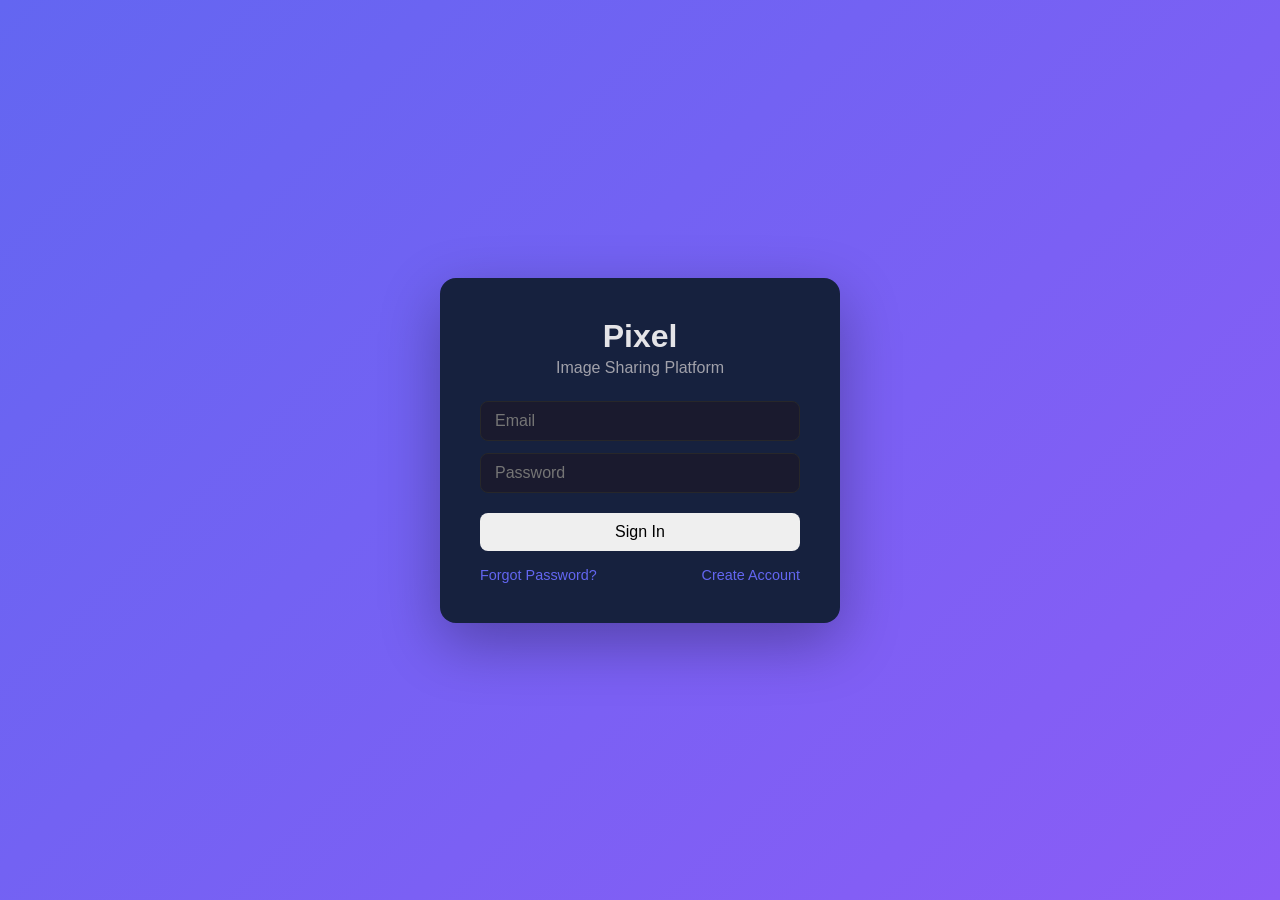
<file: src/frontend/ui/index.html>
<!DOCTYPE html>
<html lang="en" data-theme="dark">
<head>
<meta charset="UTF-8">
<meta name="viewport" content="width=device-width, initial-scale=1.0">
<title>Pixel - Image Sharing</title>
<link rel="stylesheet" href="style.css">
</head>
<body>

<div id="loadingOverlay" class="loading-overlay" style="display:none">
  <div class="spinner"></div>
</div>

<div id="app">

<div id="authPages" style="display:none">
  <div id="loginPage" class="auth-page">
    <div class="auth-card">
      <h1>Pixel</h1>
      <p class="auth-subtitle">Image Sharing Platform</p>
      <div id="loginError" class="auth-error" style="display:none"></div>
      <input type="email" id="loginEmail" placeholder="Email" autocomplete="email">
      <input type="password" id="loginPassword" placeholder="Password" autocomplete="current-password">
      <button onclick="login()">Sign In</button>
      <div class="auth-links">
        <a href="#" onclick="showPage('forgotPassword')">Forgot Password?</a>
        <a href="#" onclick="showPage('signup')">Create Account</a>
      </div>
    </div>
  </div>

  <div id="signupPage" class="auth-page" style="display:none">
    <div class="auth-card">
      <h1>Create Account</h1>
      <div id="signupError" class="auth-error" style="display:none"></div>
      <input type="email" id="signupEmail" placeholder="Email" autocomplete="email">
      <input type="password" id="signupPassword" placeholder="Password" autocomplete="new-password">
      <input type="password" id="signupConfirm" placeholder="Confirm Password">
      <button onclick="signup()">Sign Up</button>
      <div class="auth-links"><a href="#" onclick="showPage('login')">Back to Sign In</a></div>
    </div>
  </div>

  <div id="verifyPage" class="auth-page" style="display:none">
    <div class="auth-card">
      <h1>Verify Email</h1>
      <div id="verifyError" class="auth-error" style="display:none"></div>
      <p id="verifyEmailDisplay"></p>
      <input type="text" id="verifyCode" placeholder="Verification Code">
      <button onclick="verify()">Verify</button>
      <div class="auth-links"><a href="#" onclick="showPage('login')">Back to Sign In</a></div>
    </div>
  </div>

  <div id="forgotPasswordPage" class="auth-page" style="display:none">
    <div class="auth-card">
      <h1>Forgot Password</h1>
      <div id="forgotError" class="auth-error" style="display:none"></div>
      <input type="email" id="forgotEmail" placeholder="Email">
      <button onclick="forgotPassword()">Send Code</button>
      <div class="auth-links"><a href="#" onclick="showPage('login')">Back to Sign In</a></div>
    </div>
  </div>

  <div id="resetPasswordPage" class="auth-page" style="display:none">
    <div class="auth-card">
      <h1>Reset Password</h1>
      <div id="resetError" class="auth-error" style="display:none"></div>
      <input type="email" id="resetEmail" placeholder="Email" readonly>
      <input type="text" id="resetCode" placeholder="Verification Code">
      <input type="password" id="resetPassword" placeholder="New Password">
      <button onclick="resetPassword()">Reset</button>
      <div class="auth-links"><a href="#" onclick="showPage('login')">Back to Sign In</a></div>
    </div>
  </div>
</div>

<div id="mainApp" style="display:none">
  <nav id="navBar">
    <div class="nav-left">
      <span class="nav-brand">Pixel</span>
      <div class="nav-search">
        <input type="text" id="searchInput" placeholder="Search files..." oninput="doSearch()">
      </div>
    </div>
    <div class="nav-right">
      <button class="nav-icon-btn" onclick="toggleTheme()" title="Toggle theme">🌓</button>
      <button class="nav-icon-btn" onclick="showPage('sharedWithMe')" title="Shared with me">👥</button>
      <button class="nav-icon-btn" onclick="showPage('trash')" title="Trash">🗑️</button>
      <button class="nav-icon-btn" onclick="showPage('admin')" title="Admin" id="adminBtn" style="display:none">⚙️</button>
      <button class="nav-icon-btn" onclick="showPage('account')" title="Account">👤</button>
      <button class="nav-icon-btn" onclick="signOut()" title="Sign out">🚪</button>
    </div>
  </nav>

  <div id="pageContent">
    <div id="dashboardPage" class="page">
      <div class="page-header">
        <h2>My Folders</h2>
        <button onclick="showCreateFolderModal()" class="btn-primary">+ New Folder</button>
      </div>
      <div id="dashboardFolders" class="folder-grid"></div>
    </div>

    <div id="folderPage" class="page" style="display:none">
      <div id="breadcrumb" class="breadcrumb"></div>
      <div class="folder-actions">
        <button onclick="showCreateFolderModal()" class="btn-primary">+ New Folder</button>
        <button onclick="triggerUpload()" class="btn-primary">📤 Upload Files</button>
        <button onclick="triggerFolderUpload()" class="btn-primary">📁 Upload Folder</button>
        <input type="file" id="fileInput" multiple style="display:none" onchange="handleFileInput(event)">
        <input type="file" id="folderInput" webkitdirectory style="display:none" onchange="handleFolderInput(event)">
      </div>
      <div id="uploadArea" class="upload-area" ondragover="handleDragOver(event)" ondragleave="handleDragLeave(event)" ondrop="handleDrop(event)">
        <div class="upload-area-content">
          <span class="upload-icon">📁</span>
          <p>Drag & drop files or folders here</p>
          <p class="upload-hint">Supports images, videos, documents, and more</p>
        </div>
      </div>
      <div id="uploadProgress" class="upload-progress" style="display:none">
        <div class="progress-bar"><div id="progressFill" class="progress-fill"></div></div>
        <span id="progressText">0%</span>
      </div>
      <div id="batchBar" class="batch-bar" style="display:none">
        <span id="selectedCount">0 selected</span>
        <button onclick="batchDelete()" class="btn-danger">Delete Selected</button>
        <button onclick="clearSelection()" class="btn-secondary">Clear</button>
      </div>
      <div id="subfoldersSection" style="display:none">
        <h3>Subfolders</h3>
        <div id="subfoldersGrid" class="folder-grid"></div>
      </div>
      <div class="file-toolbar">
        <h3>Files</h3>
        <div class="file-controls">
          <select id="sortSelect" onchange="setSort(this.value)">
            <option value="name">Name</option>
            <option value="date">Date</option>
            <option value="size">Size</option>
            <option value="type">Type</option>
          </select>
          <select id="filterSelect" onchange="setFilter(this.value)">
            <option value="all">All Files</option>
            <option value="image">Images</option>
            <option value="video">Videos</option>
            <option value="audio">Audio</option>
            <option value="document">Documents</option>
            <option value="other">Other</option>
          </select>
        </div>
      </div>
      <div id="fileGrid" class="file-grid"></div>
    </div>

    <div id="searchPage" class="page" style="display:none">
      <div class="page-header">
        <h2>Search Results</h2>
      </div>
      <div id="searchResults" class="file-grid"></div>
    </div>

    <div id="sharedWithMePage" class="page" style="display:none">
      <div class="page-header">
        <h2>Shared With Me</h2>
      </div>
      <div id="sharedWithMeContent"></div>
    </div>

    <div id="trashPage" class="page" style="display:none">
      <div class="page-header">
        <h2>Trash</h2>
        <button onclick="emptyTrash()" class="btn-danger">Empty Trash</button>
      </div>
      <div id="trashContent" class="file-grid"></div>
    </div>

    <div id="adminPage" class="page" style="display:none">
      <div class="page-header">
        <h2>Admin Panel</h2>
      </div>
      <div class="admin-table-wrapper">
        <table class="admin-table">
          <thead><tr><th>Email</th><th>Status</th><th>Created</th><th>Actions</th></tr></thead>
          <tbody id="adminUsersBody"></tbody>
        </table>
      </div>
    </div>

    <div id="accountPage" class="page" style="display:none">
      <div class="page-header">
        <h2>Account</h2>
      </div>
      <div class="account-cards">
        <div class="card">
          <h3>Profile</h3>
          <p><strong>Email:</strong> <span id="accountEmail"></span></p>
          <p><strong>Storage Used:</strong> <span id="accountStorage"></span></p>
        </div>
        <div class="card">
          <h3>Update Email</h3>
          <input type="email" id="updateEmailInput" placeholder="New email">
          <button onclick="updateEmail()" class="btn-primary">Update</button>
        </div>
        <div class="card">
          <h3>Change Password</h3>
          <input type="password" id="changePasswordOld" placeholder="Current password">
          <input type="password" id="changePasswordNew" placeholder="New password">
          <button onclick="changePassword()" class="btn-primary">Change</button>
        </div>
        <div class="card danger-zone">
          <h3>Danger Zone</h3>
          <p>Permanently delete your account and all data.</p>
          <button onclick="deleteAccount()" class="btn-danger">Delete Account</button>
        </div>
      </div>
    </div>
  </div>
</div>

<div id="createFolderModal" class="modal" style="display:none">
  <div class="modal-content">
    <span class="modal-close" onclick="closeModal('createFolderModal')">&times;</span>
    <h3>Create Folder</h3>
    <input type="text" id="newFolderName" placeholder="Folder name">
    <button onclick="createFolder()" class="btn-primary">Create</button>
  </div>
</div>

<div id="renameFolderModal" class="modal" style="display:none">
  <div class="modal-content">
    <span class="modal-close" onclick="closeModal('renameFolderModal')">&times;</span>
    <h3>Rename Folder</h3>
    <input type="text" id="renameFolderInput" placeholder="New name">
    <button onclick="renameFolder()" class="btn-primary">Rename</button>
  </div>
</div>

<div id="renameFileModal" class="modal" style="display:none">
  <div class="modal-content">
    <span class="modal-close" onclick="closeModal('renameFileModal')">&times;</span>
    <h3>Rename File</h3>
    <input type="text" id="renameFileInput" placeholder="New name">
    <button onclick="renameFile()" class="btn-primary">Rename</button>
  </div>
</div>

<div id="moveFileModal" class="modal" style="display:none">
  <div class="modal-content">
    <span class="modal-close" onclick="closeModal('moveFileModal')">&times;</span>
    <h3>Move File</h3>
    <select id="moveFolderSelect"></select>
    <button onclick="moveFile()" class="btn-primary">Move</button>
  </div>
</div>

<div id="shareModal" class="modal" style="display:none">
  <div class="modal-content">
    <span class="modal-close" onclick="closeModal('shareModal')">&times;</span>
    <h3>Share Folder</h3>
    <div class="share-field">
      <label>Share Link</label>
      <div class="share-link-row">
        <input type="text" id="shareLinkOutput" readonly>
        <button onclick="copyShareLink()" class="btn-primary">Copy</button>
      </div>
    </div>
    <div class="share-field">
      <label>PIN Protection (optional)</label>
      <input type="text" id="sharePinInput" placeholder="4-digit PIN" maxlength="4">
    </div>
    <div class="share-field">
      <label>Expiry</label>
      <input type="datetime-local" id="shareExpiryInput">
    </div>
    <div class="share-field">
      <label>Permission</label>
      <select id="sharePermissionSelect">
        <option value="view">View Only</option>
        <option value="edit">Can Edit</option>
      </select>
    </div>
    <div class="share-field">
      <label>Share with emails (comma separated)</label>
      <input type="text" id="shareEmailsInput" placeholder="user1@example.com, user2@example.com">
    </div>
    <button onclick="generateShareLink()" class="btn-primary">Generate Link</button>
  </div>
</div>

<div id="previewModal" class="modal modal-preview" style="display:none">
  <div class="modal-content modal-content-preview">
    <span class="modal-close" onclick="closeModal('previewModal')">&times;</span>
    <div id="previewContent"></div>
  </div>
</div>

</div>

<script src="app.js"></script>
</body>
</html>
</file>
<file: src/frontend/ui/style.css>
:root {
  --bg-primary: #0f0f1a;
  --bg-secondary: #1a1a2e;
  --bg-card: #16213e;
  --bg-hover: #1f2f4a;
  --text-primary: #e4e4e7;
  --text-secondary: #a1a1aa;
  --text-muted: #71717a;
  --accent: #6366f1;
  --accent-hover: #818cf8;
  --danger: #ef4444;
  --danger-hover: #f87171;
  --success: #22c55e;
  --border: #27272a;
  --shadow: rgba(0,0,0,0.3);
  --gradient-start: #6366f1;
  --gradient-end: #8b5cf6;
  --card-radius: 12px;
  --transition: 0.2s ease;
}

[data-theme="light"] {
  --bg-primary: #f8fafc;
  --bg-secondary: #f1f5f9;
  --bg-card: #ffffff;
  --bg-hover: #e2e8f0;
  --text-primary: #0f172a;
  --text-secondary: #475569;
  --text-muted: #94a3b8;
  --border: #e2e8f0;
  --shadow: rgba(0,0,0,0.08);
}

* { margin: 0; padding: 0; box-sizing: border-box; }

body {
  font-family: -apple-system, BlinkMacSystemFont, 'Segoe UI', Roboto, sans-serif;
  background: var(--bg-primary);
  color: var(--text-primary);
  min-height: 100vh;
  transition: background var(--transition), color var(--transition);
}

input, select, button, textarea {
  font-family: inherit;
  font-size: inherit;
}

input[type="text"],
input[type="email"],
input[type="password"],
input[type="datetime-local"],
input[type="number"],
select {
  background: var(--bg-secondary);
  border: 1px solid var(--border);
  color: var(--text-primary);
  padding: 10px 14px;
  border-radius: 8px;
  outline: none;
  width: 100%;
  transition: border-color var(--transition);
}

input:focus, select:focus {
  border-color: var(--accent);
}

button {
  cursor: pointer;
  border: none;
  padding: 10px 20px;
  border-radius: 8px;
  font-weight: 500;
  transition: all var(--transition);
}

.btn-primary {
  background: var(--accent);
  color: white;
}

.btn-primary:hover {
  background: var(--accent-hover);
}

.btn-danger {
  background: var(--danger);
  color: white;
}

.btn-danger:hover {
  background: var(--danger-hover);
}

.btn-secondary {
  background: var(--bg-secondary);
  color: var(--text-primary);
  border: 1px solid var(--border);
}

.btn-small {
  padding: 6px 12px;
  font-size: 0.85rem;
}

.loading-overlay {
  position: fixed;
  top: 0; left: 0; right: 0; bottom: 0;
  background: rgba(0,0,0,0.5);
  display: flex;
  align-items: center;
  justify-content: center;
  z-index: 9999;
}

.spinner {
  width: 40px; height: 40px;
  border: 4px solid var(--border);
  border-top-color: var(--accent);
  border-radius: 50%;
  animation: spin 0.8s linear infinite;
}

@keyframes spin { to { transform: rotate(360deg); } }

.auth-page {
  min-height: 100vh;
  display: flex;
  align-items: center;
  justify-content: center;
  background: linear-gradient(135deg, var(--gradient-start), var(--gradient-end));
  padding: 20px;
}

.auth-card {
  background: var(--bg-card);
  padding: 40px;
  border-radius: 16px;
  width: 100%;
  max-width: 400px;
  box-shadow: 0 20px 60px var(--shadow);
}

.auth-card h1 {
  text-align: center;
  margin-bottom: 4px;
  font-size: 2rem;
}

.auth-subtitle {
  text-align: center;
  color: var(--text-secondary);
  margin-bottom: 24px;
}

.auth-card input {
  margin-bottom: 12px;
}

.auth-card button {
  width: 100%;
  margin-top: 8px;
}

.auth-error {
  background: rgba(239,68,68,0.1);
  color: var(--danger);
  padding: 10px;
  border-radius: 8px;
  margin-bottom: 12px;
  font-size: 0.9rem;
  text-align: center;
}

.auth-links {
  display: flex;
  justify-content: space-between;
  margin-top: 16px;
}

.auth-links a {
  color: var(--accent);
  text-decoration: none;
  font-size: 0.9rem;
}

.auth-links a:hover {
  text-decoration: underline;
}

nav {
  background: var(--bg-secondary);
  border-bottom: 1px solid var(--border);
  padding: 12px 24px;
  display: flex;
  align-items: center;
  justify-content: space-between;
  position: sticky;
  top: 0;
  z-index: 100;
  backdrop-filter: blur(12px);
}

.nav-left {
  display: flex;
  align-items: center;
  gap: 20px;
  flex: 1;
}

.nav-brand {
  font-size: 1.4rem;
  font-weight: 700;
  background: linear-gradient(135deg, var(--gradient-start), var(--gradient-end));
  -webkit-background-clip: text;
  -webkit-text-fill-color: transparent;
  white-space: nowrap;
}

.nav-search {
  flex: 1;
  max-width: 400px;
}

.nav-search input {
  background: var(--bg-primary);
}

.nav-right {
  display: flex;
  align-items: center;
  gap: 8px;
}

.nav-icon-btn {
  background: transparent;
  padding: 8px;
  font-size: 1.2rem;
  border-radius: 8px;
}

.nav-icon-btn:hover {
  background: var(--bg-hover);
}

.page {
  padding: 24px;
  max-width: 1200px;
  margin: 0 auto;
}

.page-header {
  display: flex;
  align-items: center;
  justify-content: space-between;
  margin-bottom: 24px;
}

.page-header h2 {
  font-size: 1.5rem;
}

.folder-grid {
  display: grid;
  grid-template-columns: repeat(auto-fill, minmax(200px, 1fr));
  gap: 16px;
  margin-bottom: 24px;
}

.folder-card {
  background: var(--bg-card);
  border: 1px solid var(--border);
  border-radius: var(--card-radius);
  padding: 20px;
  cursor: pointer;
  transition: all var(--transition);
}

.folder-card:hover {
  transform: translateY(-2px);
  box-shadow: 0 8px 24px var(--shadow);
  border-color: var(--accent);
}

.folder-icon {
  font-size: 2.5rem;
  margin-bottom: 8px;
}

.folder-name {
  font-weight: 500;
  margin-bottom: 8px;
  overflow: hidden;
  text-overflow: ellipsis;
  white-space: nowrap;
}

.folder-actions {
  display: flex;
  gap: 4px;
  opacity: 0;
  transition: opacity var(--transition);
}

.folder-card:hover .folder-actions {
  opacity: 1;
}

.folder-actions button {
  background: transparent;
  padding: 4px 8px;
  font-size: 0.9rem;
}

.folder-actions button:hover {
  background: var(--bg-hover);
}

.breadcrumb {
  display: flex;
  align-items: center;
  flex-wrap: wrap;
  gap: 4px;
  margin-bottom: 20px;
  padding: 12px 0;
}

.breadcrumb-item {
  padding: 4px 8px;
  border-radius: 4px;
  cursor: pointer;
  color: var(--text-secondary);
  font-size: 0.95rem;
}

.breadcrumb-item:hover {
  background: var(--bg-hover);
  color: var(--text-primary);
}

.breadcrumb-item.active {
  color: var(--text-primary);
  font-weight: 600;
}

.breadcrumb-sep {
  color: var(--text-muted);
  margin: 0 4px;
}

.folder-actions-bar {
  display: flex;
  gap: 12px;
  margin-bottom: 16px;
  flex-wrap: wrap;
}

.upload-area {
  border: 2px dashed var(--border);
  border-radius: var(--card-radius);
  padding: 40px;
  text-align: center;
  margin-bottom: 20px;
  transition: all var(--transition);
  cursor: pointer;
}

.upload-area.drag-over {
  border-color: var(--accent);
  background: rgba(99,102,241,0.1);
}

.upload-area-content {
  color: var(--text-secondary);
}

.upload-icon {
  font-size: 3rem;
  display: block;
  margin-bottom: 8px;
}

.upload-hint {
  font-size: 0.85rem;
  color: var(--text-muted);
  margin-top: 4px;
}

.upload-progress {
  display: flex;
  align-items: center;
  gap: 12px;
  margin-bottom: 16px;
}

.progress-bar {
  flex: 1;
  height: 8px;
  background: var(--bg-secondary);
  border-radius: 4px;
  overflow: hidden;
}

.progress-fill {
  height: 100%;
  background: var(--accent);
  transition: width 0.3s ease;
  border-radius: 4px;
}

.batch-bar {
  display: flex;
  align-items: center;
  gap: 12px;
  padding: 12px 16px;
  background: var(--accent);
  color: white;
  border-radius: 8px;
  margin-bottom: 16px;
  animation: slideDown 0.2s ease;
}

@keyframes slideDown {
  from { transform: translateY(-10px); opacity: 0; }
  to { transform: translateY(0); opacity: 1; }
}

.batch-bar .btn-danger {
  background: rgba(255,255,255,0.2);
}

.batch-bar .btn-secondary {
  background: rgba(255,255,255,0.15);
  color: white;
}

.file-toolbar {
  display: flex;
  align-items: center;
  justify-content: space-between;
  margin-bottom: 16px;
}

.file-toolbar h3 {
  font-size: 1.1rem;
}

.file-controls {
  display: flex;
  gap: 8px;
}

.file-controls select {
  width: auto;
  padding: 6px 12px;
  font-size: 0.85rem;
}

.file-grid {
  display: grid;
  grid-template-columns: repeat(auto-fill, minmax(180px, 1fr));
  gap: 12px;
}

.file-card {
  background: var(--bg-card);
  border: 1px solid var(--border);
  border-radius: var(--card-radius);
  overflow: hidden;
  cursor: pointer;
  transition: all var(--transition);
  position: relative;
}

.file-card:hover {
  transform: translateY(-2px);
  box-shadow: 0 4px 16px var(--shadow);
}

.file-card.selected {
  border-color: var(--accent);
  box-shadow: 0 0 0 2px var(--accent);
}

.file-check {
  position: absolute;
  top: 8px;
  left: 8px;
  z-index: 2;
}

.file-check input {
  width: 18px;
  height: 18px;
  accent-color: var(--accent);
}

.file-thumb {
  height: 140px;
  display: flex;
  align-items: center;
  justify-content: center;
  background: var(--bg-secondary);
  overflow: hidden;
}

.file-thumb img {
  width: 100%;
  height: 100%;
  object-fit: cover;
}

.file-icon {
  font-size: 2.5rem;
}

.file-name {
  padding: 8px 12px 4px;
  font-size: 0.9rem;
  font-weight: 500;
  overflow: hidden;
  text-overflow: ellipsis;
  white-space: nowrap;
}

.file-meta {
  padding: 0 12px 8px;
  font-size: 0.8rem;
  color: var(--text-muted);
  display: flex;
  gap: 8px;
}

.file-actions {
  display: flex;
  gap: 2px;
  padding: 4px 8px 8px;
  opacity: 0;
  transition: opacity var(--transition);
}

.file-card:hover .file-actions {
  opacity: 1;
}

.file-actions button {
  background: transparent;
  padding: 4px 6px;
  font-size: 0.85rem;
}

.file-actions button:hover {
  background: var(--bg-hover);
}

.modal {
  display: none;
  position: fixed;
  top: 0; left: 0; right: 0; bottom: 0;
  background: rgba(0,0,0,0.6);
  align-items: center;
  justify-content: center;
  z-index: 1000;
  animation: fadeIn 0.2s ease;
}

@keyframes fadeIn {
  from { opacity: 0; }
  to { opacity: 1; }
}

.modal-content {
  background: var(--bg-card);
  border-radius: 16px;
  padding: 32px;
  width: 90%;
  max-width: 480px;
  max-height: 90vh;
  overflow-y: auto;
  position: relative;
  animation: scaleIn 0.2s ease;
}

@keyframes scaleIn {
  from { transform: scale(0.95); opacity: 0; }
  to { transform: scale(1); opacity: 1; }
}

.modal-content-preview {
  max-width: 800px;
}

.modal-close {
  position: absolute;
  top: 16px;
  right: 16px;
  font-size: 1.5rem;
  cursor: pointer;
  color: var(--text-muted);
  transition: color var(--transition);
}

.modal-close:hover {
  color: var(--text-primary);
}

.modal h3 {
  margin-bottom: 20px;
}

.modal input, .modal select {
  margin-bottom: 12px;
}

.modal button {
  margin-top: 4px;
}

.share-field {
  margin-bottom: 16px;
}

.share-field label {
  display: block;
  font-size: 0.9rem;
  color: var(--text-secondary);
  margin-bottom: 6px;
}

.share-link-row {
  display: flex;
  gap: 8px;
}

.share-link-row input {
  flex: 1;
}

.empty-state {
  text-align: center;
  padding: 60px 20px;
  color: var(--text-muted);
}

.shared-card {
  background: var(--bg-card);
  border: 1px solid var(--border);
  border-radius: var(--card-radius);
  padding: 20px;
  margin-bottom: 16px;
}

.shared-header {
  display: flex;
  align-items: center;
  gap: 12px;
  margin-bottom: 16px;
}

.shared-header h3 {
  font-size: 1.1rem;
}

.shared-owner {
  font-size: 0.85rem;
  color: var(--text-muted);
}

.shared-perm {
  font-size: 0.8rem;
  background: var(--bg-hover);
  padding: 2px 8px;
  border-radius: 4px;
  text-transform: uppercase;
}

.admin-table-wrapper {
  overflow-x: auto;
}

.admin-table {
  width: 100%;
  border-collapse: collapse;
}

.admin-table th, .admin-table td {
  padding: 12px 16px;
  text-align: left;
  border-bottom: 1px solid var(--border);
}

.admin-table th {
  font-weight: 600;
  color: var(--text-secondary);
  font-size: 0.85rem;
  text-transform: uppercase;
}

.admin-table tr:hover {
  background: var(--bg-hover);
}

.account-cards {
  display: grid;
  gap: 20px;
  max-width: 600px;
}

.card {
  background: var(--bg-card);
  border: 1px solid var(--border);
  border-radius: var(--card-radius);
  padding: 24px;
}

.card h3 {
  margin-bottom: 16px;
}

.card p {
  margin-bottom: 8px;
  color: var(--text-secondary);
}

.card input {
  margin-bottom: 12px;
}

.danger-zone {
  border-color: var(--danger);
}

.danger-zone h3 {
  color: var(--danger);
}

#sharePage {
  min-height: 100vh;
  background: var(--bg-primary);
}

.share-container {
  max-width: 1000px;
  margin: 0 auto;
  padding: 24px;
}

.share-header {
  text-align: center;
  margin-bottom: 32px;
  padding: 40px 0;
}

.share-header h1 {
  font-size: 2rem;
  margin-bottom: 8px;
}

.share-pin-section {
  max-width: 360px;
  margin: 60px auto;
  text-align: center;
}

.share-pin-section input {
  text-align: center;
  font-size: 1.5rem;
  letter-spacing: 8px;
  margin-bottom: 16px;
}

.share-pin-section button {
  width: 100%;
}

.trash-page .file-card .file-actions {
  opacity: 1;
}

@media (max-width: 768px) {
  nav {
    flex-direction: column;
    gap: 12px;
    padding: 12px 16px;
  }

  .nav-left {
    width: 100%;
  }

  .nav-search {
    max-width: 100%;
  }

  .page {
    padding: 16px;
  }

  .folder-grid {
    grid-template-columns: repeat(auto-fill, minmax(150px, 1fr));
    gap: 12px;
  }

  .file-grid {
    grid-template-columns: repeat(auto-fill, minmax(140px, 1fr));
    gap: 10px;
  }

  .file-thumb {
    height: 100px;
  }

  .folder-actions-bar {
    flex-direction: column;
  }

  .folder-actions-bar button {
    width: 100%;
  }

  .modal-content {
    padding: 24px;
  }

  .auth-card {
    padding: 24px;
  }

  .breadcrumb {
    font-size: 0.85rem;
  }
}

@media (max-width: 400px) {
  .folder-grid {
    grid-template-columns: 1fr 1fr;
  }

  .file-grid {
    grid-template-columns: 1fr 1fr;
  }

  .nav-right {
    gap: 4px;
  }

  .nav-icon-btn {
    padding: 6px;
    font-size: 1rem;
  }

  .file-controls {
    flex-direction: column;
  }
}
</file>
